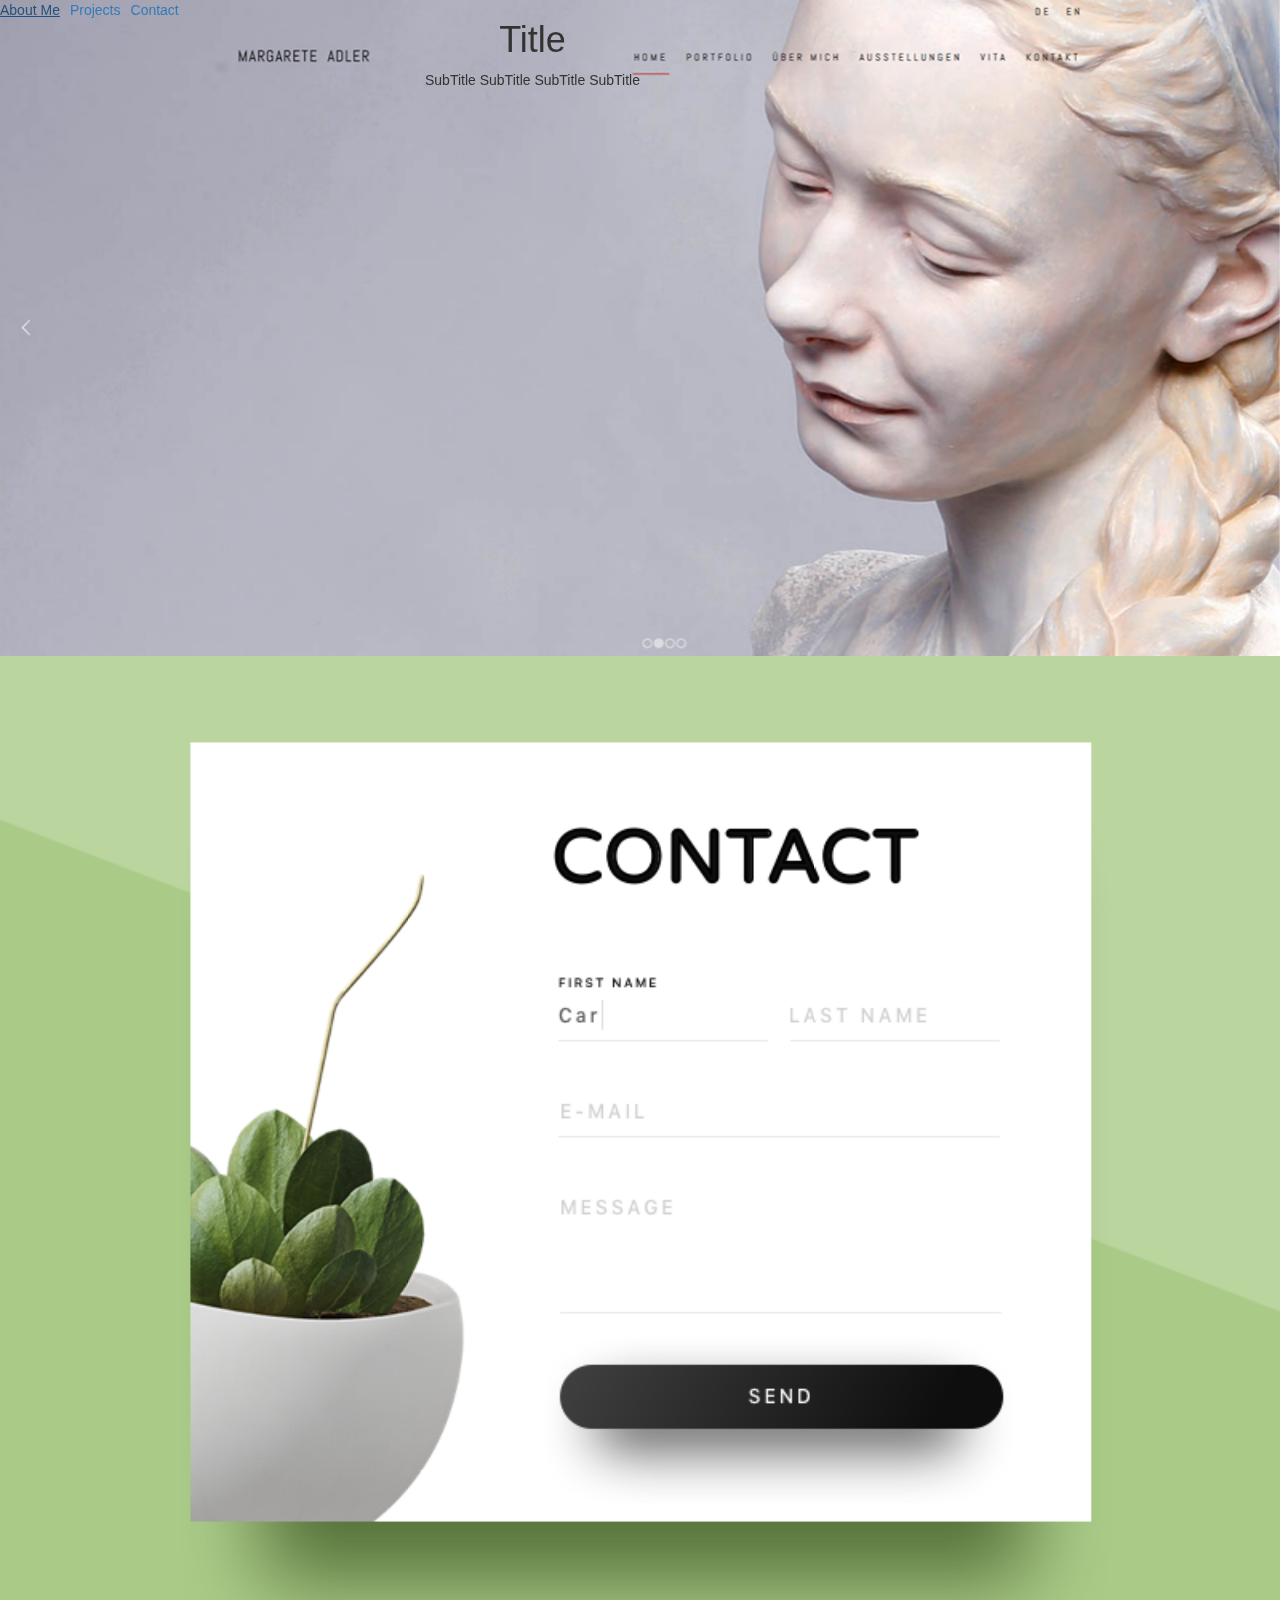
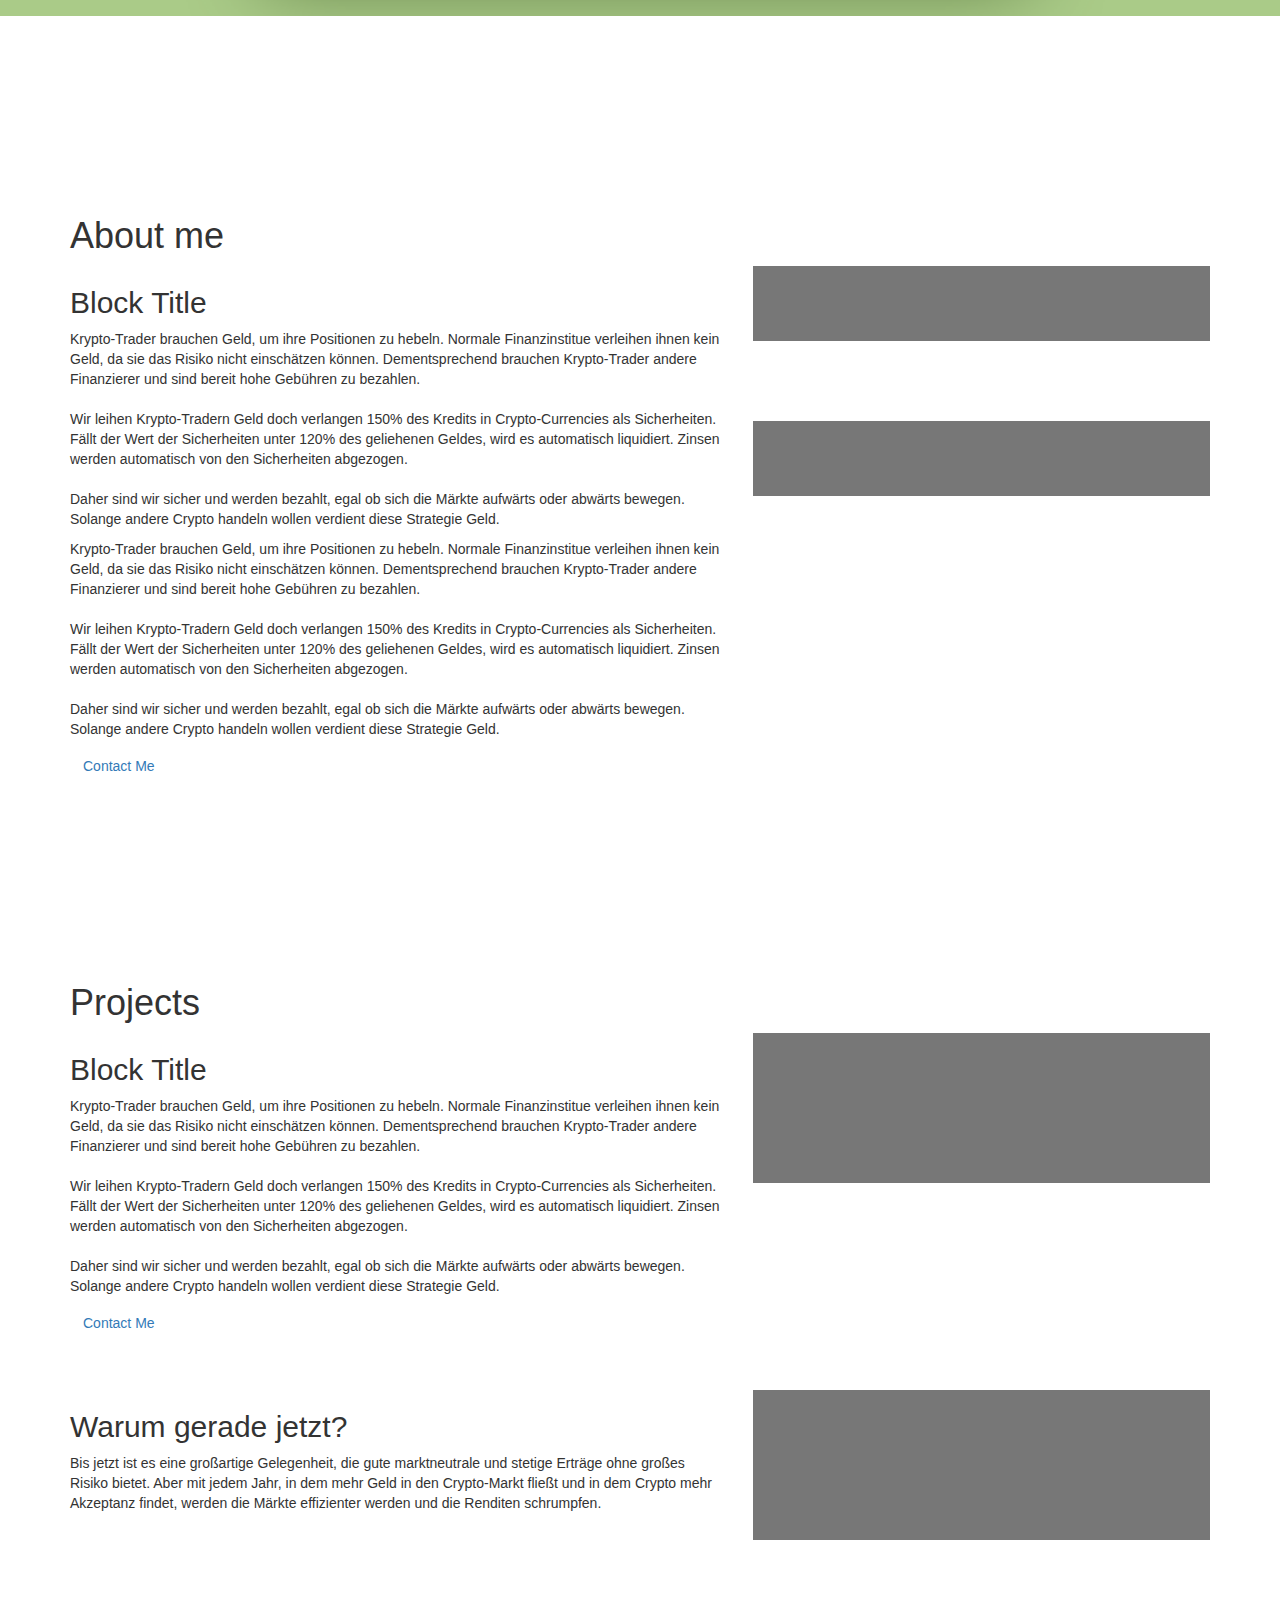
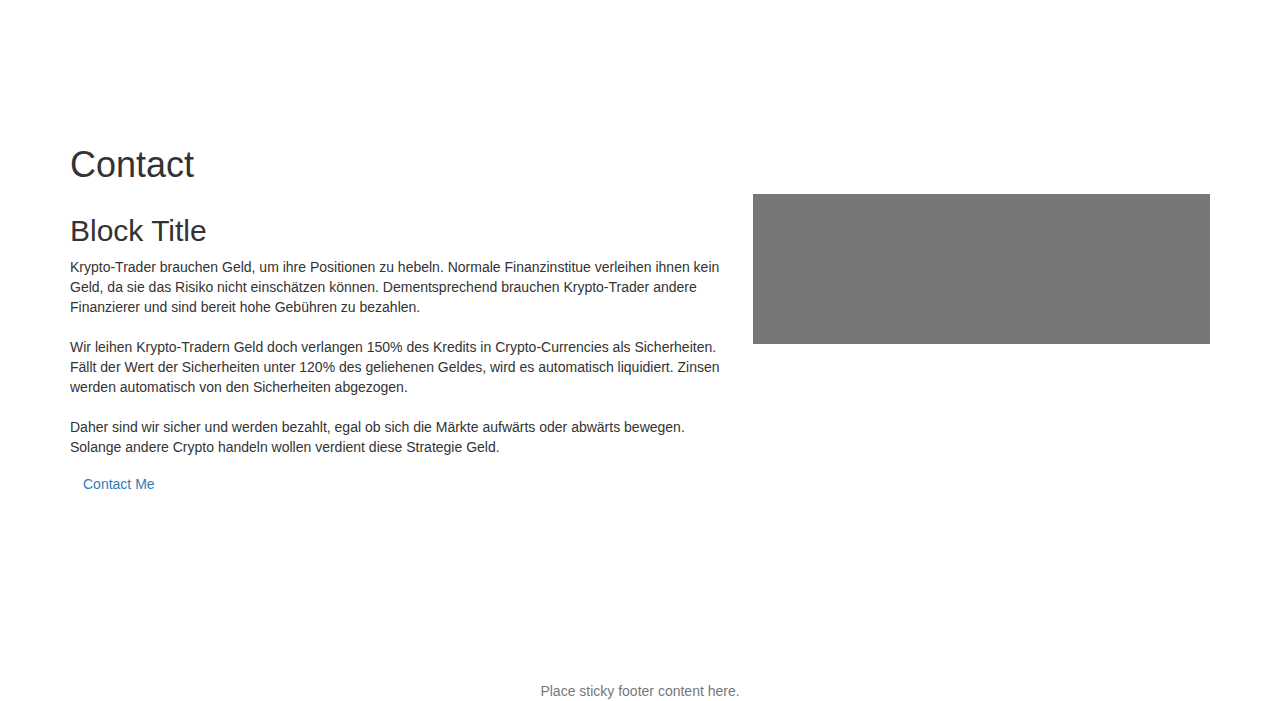
<file: index.html>
<!DOCTYPE html>
<html lang="en">

<head>
  <title>McClure UX</title>
  <!--<link rel="icon" href="./favicon.ico" />-->
  <meta charset="utf-8" />
  <meta name="viewport" content="width=device-width, initial-scale=1, shrink-to-fit=no">
  <meta name="description" content="Tiffany McClures Portfolio Site" />
  <link rel="stylesheet" href="https://cdn.jsdelivr.net/npm/bootstrap@4.5.3/dist/css/bootstrap.min.css"
    integrity="sha384-TX8t27EcRE3e/ihU7zmQxVncDAy5uIKz4rEkgIXeMed4M0jlfIDPvg6uqKI2xXr2" crossorigin="anonymous">
  <link rel="stylesheet" href="https://maxcdn.bootstrapcdn.com/bootstrap/3.4.1/css/bootstrap.min.css">
  <script src="https://ajax.googleapis.com/ajax/libs/jquery/3.5.1/jquery.min.js"></script>
  <script src="https://maxcdn.bootstrapcdn.com/bootstrap/3.4.1/js/bootstrap.min.js"></script>
  <link rel="stylesheet" href="./styles.css">

<body>
  <header>
    <nav style="position: fixed;z-index: 10;">
      <ul class="list-inline flex justify-content-center" style="display: flex;">
        <li class="list-inline-item" style="display: flex;">
          <a class="nav-link" href="#about-me">About Me</a>
        </li>
        <li class="list-inline-item" style="display: flex;">
          <a class="nav-link" href="#projects">Projects</a>
        </li>
        <li class="list-inline-item" style="display: flex;">
          <a class="nav-link" href="#contact">Contact</a>
        </li>
      </ul>
    </nav>
  </header>
  <section>
    <div style="position: absolute;z-index: 10;top:0;right:0;margin-right:50%">
      <h1 class="text-center">Title</h1>
      <p class="desc">SubTitle SubTitle SubTitle SubTitle</p>
    </div>
    <div id="myCarousel" class="carousel slide w-100 d-none d-lg-block" data-ride="carousel">
      <div class="carousel-inner">
        <div class="item active">
          <img src="./images/img1.jpg" alt="Los Angeles" width="100%" preserveAspectRatio="xMidYMid slice">
        </div>
        <div class="item">
          <img src="./images/img2.png" alt="New york" width="100%">
        </div>
      </div>
    </div>
    <div id="myCarousel2" class="carousel slide w-100 d-lg-none" data-ride="carousel">
      <div class="carousel-inner">
        <div class="item active">
          <img src="./images/img3.png" alt="Los Angeles" width="100%" preserveAspectRatio="xMidYMid slice">
        </div>
        <div class="item">
          <img src="./images/img4.png" alt="New york" width="100%">
        </div>
      </div>
  </section>
  <div class="space-180"></div>
  <section>
    <div class="container">
      <h1 id="about-me">About me</h1>
      <div class="row">
        <div class="col-md-7">
          <h2 class="block-title">Block Title</h2>
          <p class="desc">
            Krypto-Trader brauchen Geld, um ihre Positionen zu hebeln.
            Normale Finanzinstitue verleihen ihnen kein Geld, da sie das Risiko nicht einschätzen können.
            Dementsprechend brauchen Krypto-Trader andere Finanzierer und sind bereit hohe Gebühren zu bezahlen.
            <br><br>
            Wir leihen Krypto-Tradern Geld doch verlangen 150% des Kredits in Crypto-Currencies als Sicherheiten.
            Fällt
            der Wert der Sicherheiten unter 120% des geliehenen Geldes, wird es automatisch liquidiert. Zinsen werden
            automatisch von den Sicherheiten abgezogen.
            <br><br>
            Daher sind wir sicher und werden bezahlt, egal ob sich die Märkte aufwärts oder abwärts bewegen. Solange
            andere Crypto handeln wollen verdient diese Strategie Geld.
          </p>
          <p class="desc">
            Krypto-Trader brauchen Geld, um ihre Positionen zu hebeln.
            Normale Finanzinstitue verleihen ihnen kein Geld, da sie das Risiko nicht einschätzen können.
            Dementsprechend brauchen Krypto-Trader andere Finanzierer und sind bereit hohe Gebühren zu bezahlen.
            <br><br>
            Wir leihen Krypto-Tradern Geld doch verlangen 150% des Kredits in Crypto-Currencies als Sicherheiten.
            Fällt
            der Wert der Sicherheiten unter 120% des geliehenen Geldes, wird es automatisch liquidiert. Zinsen werden
            automatisch von den Sicherheiten abgezogen.
            <br><br>
            Daher sind wir sicher und werden bezahlt, egal ob sich die Märkte aufwärts oder abwärts bewegen. Solange
            andere Crypto handeln wollen verdient diese Strategie Geld.
          </p>
          <a href="#contact" target="_blank" class="btn">Contact Me</a>
        </div>
        <div class="col-md-5">
          <svg class="bd-placeholder-img" width="100%" height="50%" xmlns="http://www.w3.org/2000/svg"
            preserveAspectRatio="xMidYMid slice" focusable="false" role="img">
            <rect width="100%" height="50%" fill="#777"></rect>
          </svg>
          <svg class="bd-placeholder-img" width="100%" height="50%" xmlns="http://www.w3.org/2000/svg"
            preserveAspectRatio="xMidYMid slice" focusable="false" role="img">
            <rect width="100%" height="50%" fill="#777"></rect>
          </svg>
        </div>
      </div>
    </div>
  </section>
  <div class="space-180"></div>
  <section>
    <div class="container">
      <h1 id="projects">Projects</h1>
      <div class="row">
        <div class="col-md-7">
          <h2 class="block-title">Block Title</h2>
          <p class="desc">
            Krypto-Trader brauchen Geld, um ihre Positionen zu hebeln.
            Normale Finanzinstitue verleihen ihnen kein Geld, da sie das Risiko nicht einschätzen können.
            Dementsprechend brauchen Krypto-Trader andere Finanzierer und sind bereit hohe Gebühren zu bezahlen.
            <br><br>
            Wir leihen Krypto-Tradern Geld doch verlangen 150% des Kredits in Crypto-Currencies als Sicherheiten.
            Fällt
            der Wert der Sicherheiten unter 120% des geliehenen Geldes, wird es automatisch liquidiert. Zinsen werden
            automatisch von den Sicherheiten abgezogen.
            <br><br>
            Daher sind wir sicher und werden bezahlt, egal ob sich die Märkte aufwärts oder abwärts bewegen. Solange
            andere Crypto handeln wollen verdient diese Strategie Geld.
          </p>
          <a href="#contact" target="_blank" class="btn">Contact Me</a>
        </div>
        <div class="col-md-5">
          <svg class="bd-placeholder-img" width="100%" height="100%" xmlns="http://www.w3.org/2000/svg"
            preserveAspectRatio="xMidYMid slice" focusable="false" role="img">
            <rect width="100%" height="100%" fill="#777"></rect>
          </svg>
        </div>
      </div>
      <div class="space-50"></div>
      <div class="row">
        <div class="col-md-7 order-md-2">
          <h2 class="title">
            Warum gerade jetzt?
          </h2>
          <p class="desc">
            Bis jetzt ist es eine großartige Gelegenheit, die gute marktneutrale und stetige Erträge ohne großes
            Risiko
            bietet.
            Aber mit jedem Jahr, in dem mehr Geld in den Crypto-Markt fließt und in dem Crypto mehr Akzeptanz findet,
            werden die Märkte effizienter werden und die Renditen schrumpfen.
          </p>
        </div>
        <div class="col-md-5 order-md-1">
          <svg class="bd-placeholder-img" width="100%" height="100%" xmlns="http://www.w3.org/2000/svg"
            preserveAspectRatio="xMidYMid slice" focusable="false" role="img">
            <rect width="100%" height="100%" fill="#777"></rect>
          </svg>
        </div>
      </div>
    </div>
  </section>
  <div class="space-180"></div>
  <section>
    <div class="container">
      <h1 id="contact">Contact</h1>
      <div class="row">
        <div class="col-md-7">
          <h2 class="block-title">Block Title</h2>
          <p class="desc">
            Krypto-Trader brauchen Geld, um ihre Positionen zu hebeln.
            Normale Finanzinstitue verleihen ihnen kein Geld, da sie das Risiko nicht einschätzen können.
            Dementsprechend brauchen Krypto-Trader andere Finanzierer und sind bereit hohe Gebühren zu bezahlen.
            <br><br>
            Wir leihen Krypto-Tradern Geld doch verlangen 150% des Kredits in Crypto-Currencies als Sicherheiten.
            Fällt
            der Wert der Sicherheiten unter 120% des geliehenen Geldes, wird es automatisch liquidiert. Zinsen werden
            automatisch von den Sicherheiten abgezogen.
            <br><br>
            Daher sind wir sicher und werden bezahlt, egal ob sich die Märkte aufwärts oder abwärts bewegen. Solange
            andere Crypto handeln wollen verdient diese Strategie Geld.
          </p>
          <a href="#contact" target="_blank" class="btn">Contact Me</a>
        </div>
        <div class="col-md-5">
          <svg class="bd-placeholder-img" width="100%" height="100%" xmlns="http://www.w3.org/2000/svg"
            preserveAspectRatio="xMidYMid slice" focusable="false" role="img">
            <rect width="100%" height="100%" fill="#777"></rect>
          </svg>
        </div>
      </div>
    </div>
  </section>
  <div class="space-180"></div>
  <footer class="footer mt-auto py-3">
    <div class="container text-center">
      <span class="text-muted">Place sticky footer content here.</span>
    </div>
  </footer>
</body>
</file>
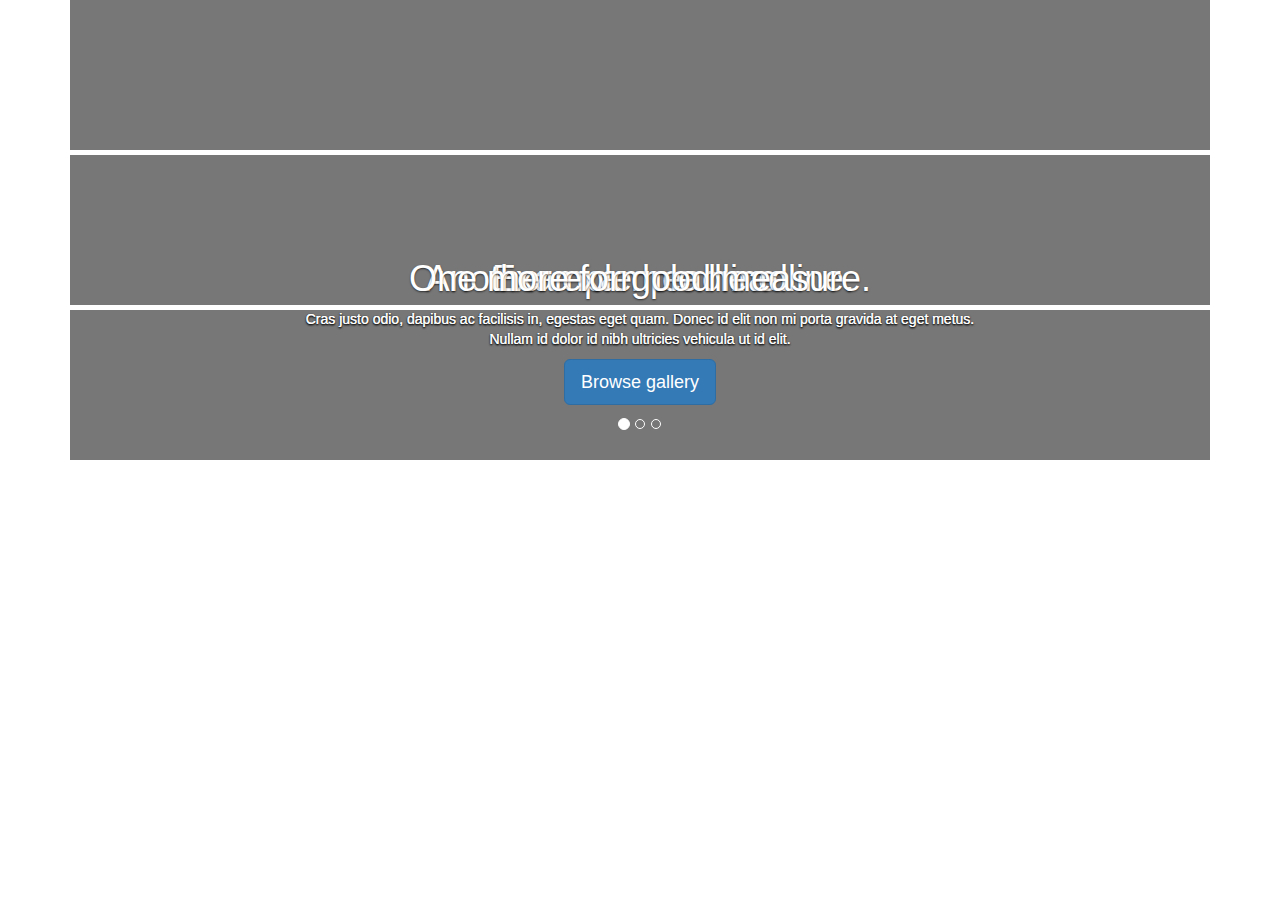
<file: test.html>
<!DOCTYPE html>
<html lang="en">

<head>
  <title>Bootstrap Example</title>
  <meta charset="utf-8">
  <meta name="viewport" content="width=device-width, initial-scale=1">
  <link rel="stylesheet" href="https://cdn.jsdelivr.net/npm/bootstrap@4.5.3/dist/css/bootstrap.min.css" integrity="sha384-TX8t27EcRE3e/ihU7zmQxVncDAy5uIKz4rEkgIXeMed4M0jlfIDPvg6uqKI2xXr2" crossorigin="anonymous">
  <link rel="stylesheet" href="https://maxcdn.bootstrapcdn.com/bootstrap/3.4.1/css/bootstrap.min.css">
  <script src="https://ajax.googleapis.com/ajax/libs/jquery/3.5.1/jquery.min.js"></script>
  <script src="https://maxcdn.bootstrapcdn.com/bootstrap/3.4.1/js/bootstrap.min.js"></script>
</head>

<body>

  <div class="container">
    <div id="myCarousel" class="carousel slide" data-ride="carousel">
      <ol class="carousel-indicators">
        <li data-target="#myCarousel" data-slide-to="0" class="active"></li>
        <li data-target="#myCarousel" data-slide-to="1" class=""></li>
        <li data-target="#myCarousel" data-slide-to="2" class=""></li>
      </ol>
      <div class="carousel-inner">
        <div class="carousel-item active">
          <svg class="bd-placeholder-img" width="100%" height="100%" xmlns="http://www.w3.org/2000/svg"
            preserveAspectRatio="xMidYMid slice" focusable="false" role="img">
            <rect width="100%" height="100%" fill="#777"></rect>
          </svg>
          <div class="container">
            <div class="carousel-caption text-left">
              <h1>Example headline.</h1>
              <p>Cras justo odio, dapibus ac facilisis in, egestas eget quam. Donec id elit non mi porta gravida at eget
                metus. Nullam id dolor id nibh ultricies vehicula ut id elit.</p>
              <p><a class="btn btn-lg btn-primary" href="#" role="button">Sign up today</a></p>
            </div>
          </div>
        </div>
        <div class="carousel-item">
          <svg class="bd-placeholder-img" width="100%" height="100%" xmlns="http://www.w3.org/2000/svg"
            preserveAspectRatio="xMidYMid slice" focusable="false" role="img">
            <rect width="100%" height="100%" fill="#777"></rect>
          </svg>
          <div class="container">
            <div class="carousel-caption">
              <h1>Another example headline.</h1>
              <p>Cras justo odio, dapibus ac facilisis in, egestas eget quam. Donec id elit non mi porta gravida at eget
                metus. Nullam id dolor id nibh ultricies vehicula ut id elit.</p>
              <p><a class="btn btn-lg btn-primary" href="#" role="button">Learn more</a></p>
            </div>
          </div>
        </div>
        <div class="carousel-item">
          <svg class="bd-placeholder-img" width="100%" height="100%" xmlns="http://www.w3.org/2000/svg"
            preserveAspectRatio="xMidYMid slice" focusable="false" role="img">
            <rect width="100%" height="100%" fill="#777"></rect>
          </svg>
          <div class="container">
            <div class="carousel-caption text-right">
              <h1>One more for good measure.</h1>
              <p>Cras justo odio, dapibus ac facilisis in, egestas eget quam. Donec id elit non mi porta gravida at eget
                metus. Nullam id dolor id nibh ultricies vehicula ut id elit.</p>
              <p><a class="btn btn-lg btn-primary" href="#" role="button">Browse gallery</a></p>
            </div>
          </div>
        </div>
      </div>
      <a class="carousel-control-prev" href="#myCarousel" role="button" data-slide="prev">
        <span class="carousel-control-prev-icon" aria-hidden="true"></span>
        <span class="sr-only">Previous</span>
      </a>
      <a class="carousel-control-next" href="#myCarousel" role="button" data-slide="next">
        <span class="carousel-control-next-icon" aria-hidden="true"></span>
        <span class="sr-only">Next</span>
      </a>
    </div>
  </div>

</body>

</html>
</file>
<file: styles.css>
.blur{
  background:rgba(255, 255, 255, 0.021);
}

.space-50 {
  display: block;
  height: 50px
}

.space-180 {
  display: block;
  height: 180px
}
</file>
